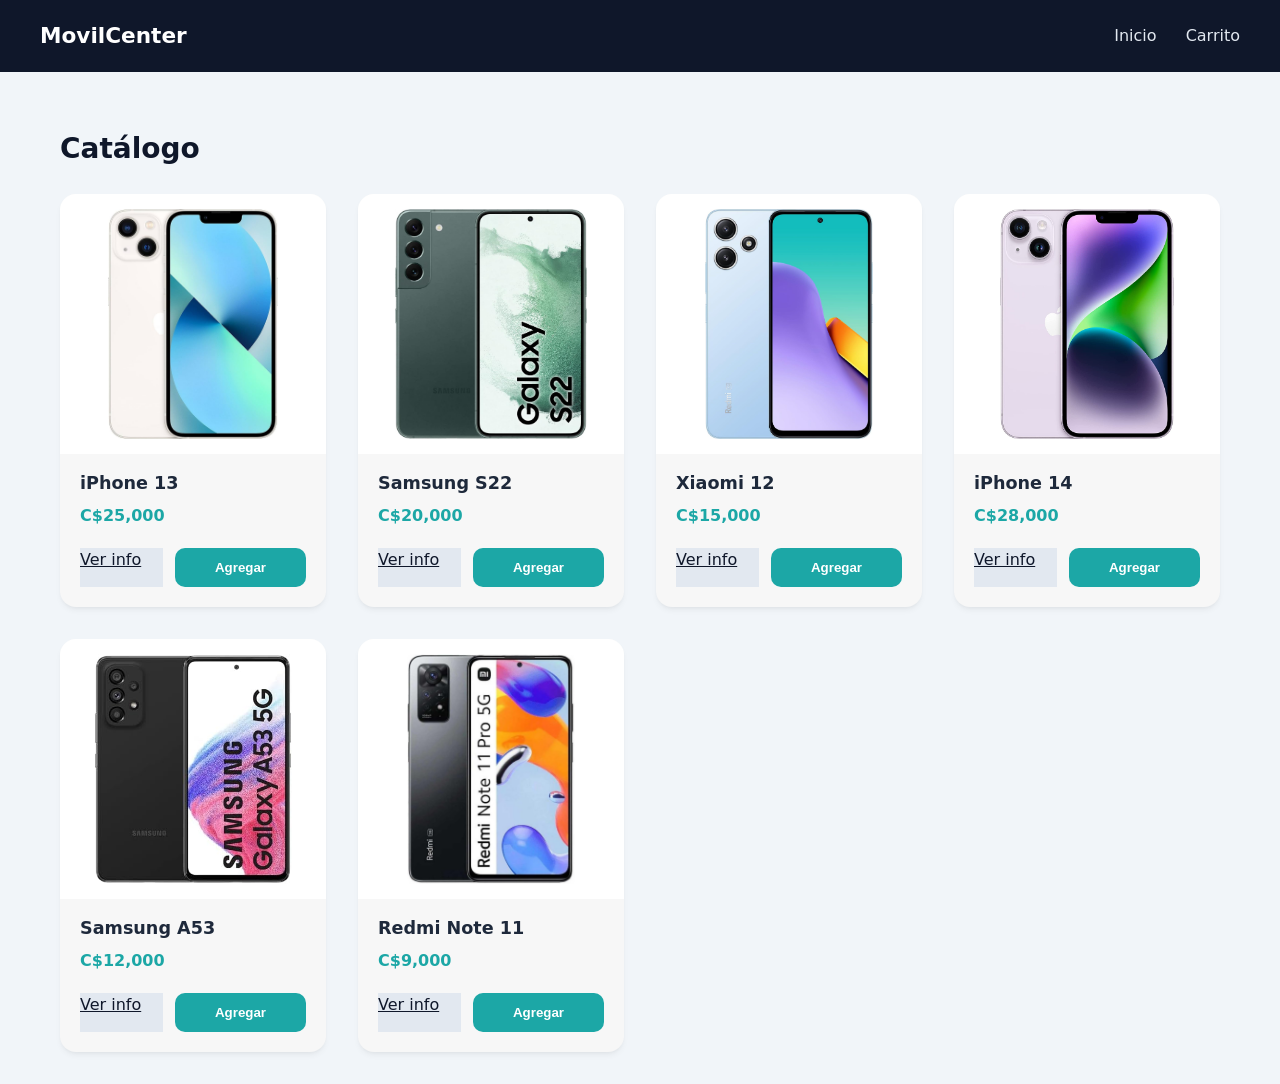
<file: index.html>
<!DOCTYPE html>
<html lang="es">
<head>
  <meta charset="UTF-8">
  <title>Tienda de Celulares</title>
  <link rel="stylesheet" href="css/styles.css">
</head>

<body>

<header class="header">
  <h1>MovilCenter</h1>
  <nav>
    <a href="index.html">Inicio</a>
    <a href="html/carrito.html">Carrito</a>
  </nav>
</header>

<main class="container">

  <h2>Catálogo</h2>

  <div class="grid">

    <div class="card">
      <img src="img/iphone13.jpg" alt="">
      <h3>iPhone 13</h3>
      <p>C$25,000</p>

      <div class="card-buttons">
        <a href="html/producto.html?producto=iphone13" class="btn info">Ver info</a>
        <button onclick="agregarAlCarrito('iPhone 13', 25000)">Agregar</button>
      </div>
    </div>

    <div class="card">
      <img src="img/samsungS22.jpg" alt="">
      <h3>Samsung S22</h3>
      <p>C$20,000</p>

      <div class="card-buttons">
        <a href="html/producto.html?producto=samsungS22" class="btn info">Ver info</a>
        <button onclick="agregarAlCarrito('Samsung S22', 20000)">Agregar</button>
      </div>
    </div>

    <div class="card">
      <img src="img/xiaomi12.jpg" alt="">
      <h3>Xiaomi 12</h3>
      <p>C$15,000</p>

      <div class="card-buttons">
        <a href="html/producto.html?producto=xiaomi12" class="btn info">Ver info</a>
        <button onclick="agregarAlCarrito('Xiaomi 12', 15000)">Agregar</button>
      </div>
    </div>

    <div class="card">
      <img src="img/iphone14.jpg" alt="">
      <h3>iPhone 14</h3>
      <p>C$28,000</p>

      <div class="card-buttons">
        <a href="html/producto.html?producto=iphone14" class="btn info">Ver info</a>
        <button onclick="agregarAlCarrito('iPhone 14', 28000)">Agregar</button>
      </div>
    </div>

    <div class="card">
      <img src="img/samsungA53.jpg" alt="">
      <h3>Samsung A53</h3>
      <p>C$12,000</p>

      <div class="card-buttons">
        <a href="html/producto.html?producto=samsungA53" class="btn info">Ver info</a>
        <button onclick="agregarAlCarrito('Samsung A53', 12000)">Agregar</button>
      </div>
    </div>

    <div class="card">
      <img src="img/redmiNote11.jpg" alt="">
      <h3>Redmi Note 11</h3>
      <p>C$9,000</p>

      <div class="card-buttons">
        <a href="html/producto.html?producto=redmiNote11" class="btn info">Ver info</a>
        <button onclick="agregarAlCarrito('Redmi Note 11', 9000)">Agregar</button>
      </div>
    </div>

  </div>

</main>

<script src="js/carrito.js"></script>

</body>
</html>
</file>
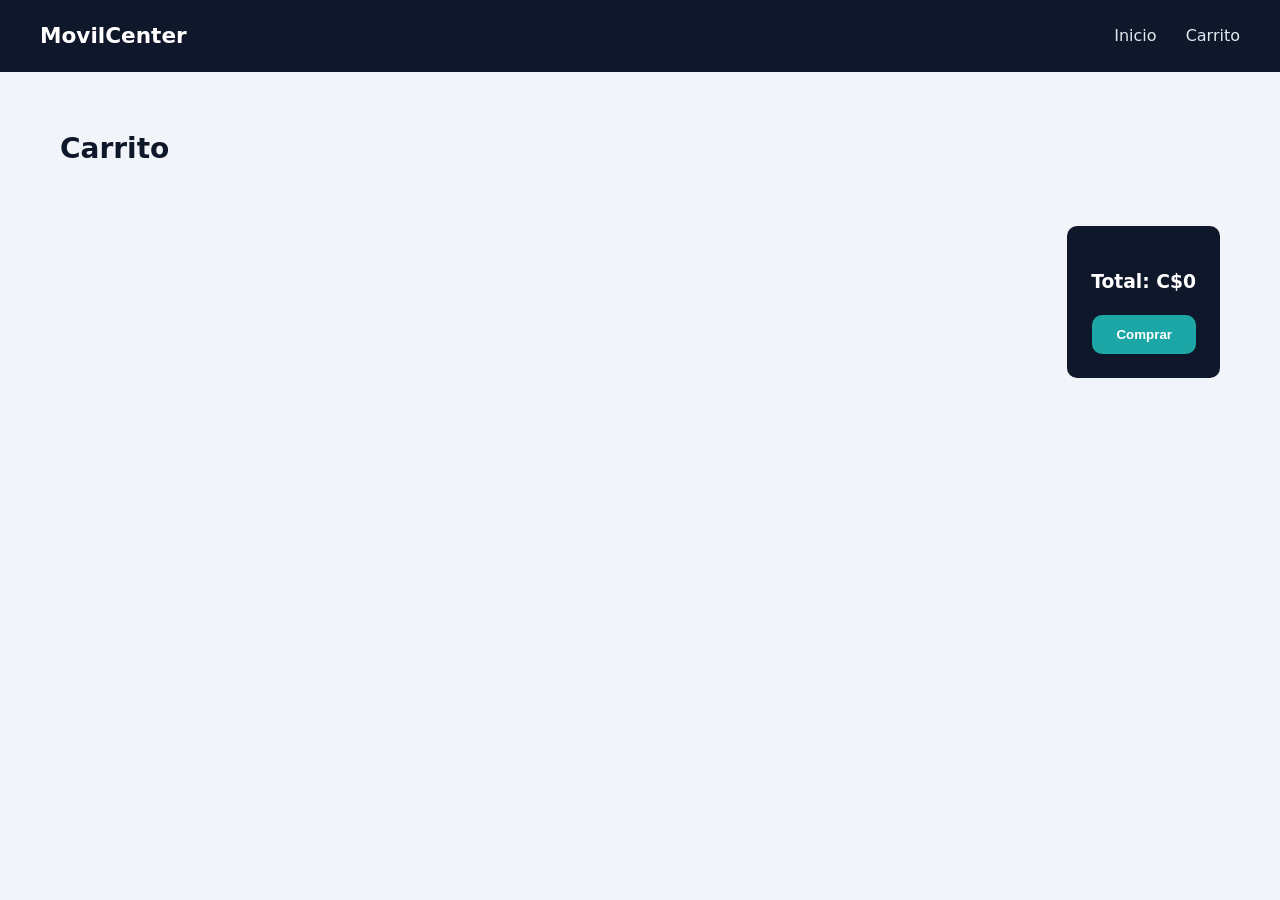
<file: html/carrito.html>
<!DOCTYPE html>
<html lang="es">
<head>
  <meta charset="UTF-8">
  <title>Carrito</title>
  <link rel="stylesheet" href="../css/styles.css">
</head>

<body>

<header class="header">
  <h1>MovilCenter</h1>
  <nav>
    <a href="../index.html">Inicio</a>
    <a href="carrito.html">Carrito</a>
  </nav>
</header>

<main class="container">

  <h2>Carrito</h2>

  <div id="carrito-lista"></div>

  <div class="carrito-total">
    <h3 id="total">Total: C$0</h3>
    <button onclick="comprar()">Comprar</button>
  </div>

</main>

<script src="../js/carrito.js"></script>

<script>
function renderCarrito() {
  let carrito = getCarrito();
  let cont = document.getElementById("carrito-lista");

  cont.innerHTML = "";

  let total = 0;

  carrito.forEach((item, index) => {
    total += item.precio;

    cont.innerHTML += `
      <div class="carrito-item">
        <p>${item.nombre}</p>
        <p>C$${item.precio}</p>
        <button onclick="eliminar(${index})">❌</button>
      </div>
    `;
  });

  document.getElementById("total").innerText = "Total: C$" + total;
}

function eliminar(index) {
  let carrito = getCarrito();
  carrito.splice(index, 1);
  saveCarrito(carrito);
  renderCarrito();
}

function comprar() {
  alert("Compra realizada 🎉");
  localStorage.removeItem("carrito");
  renderCarrito();
}

renderCarrito();
</script>

</body>
</html>
</file>
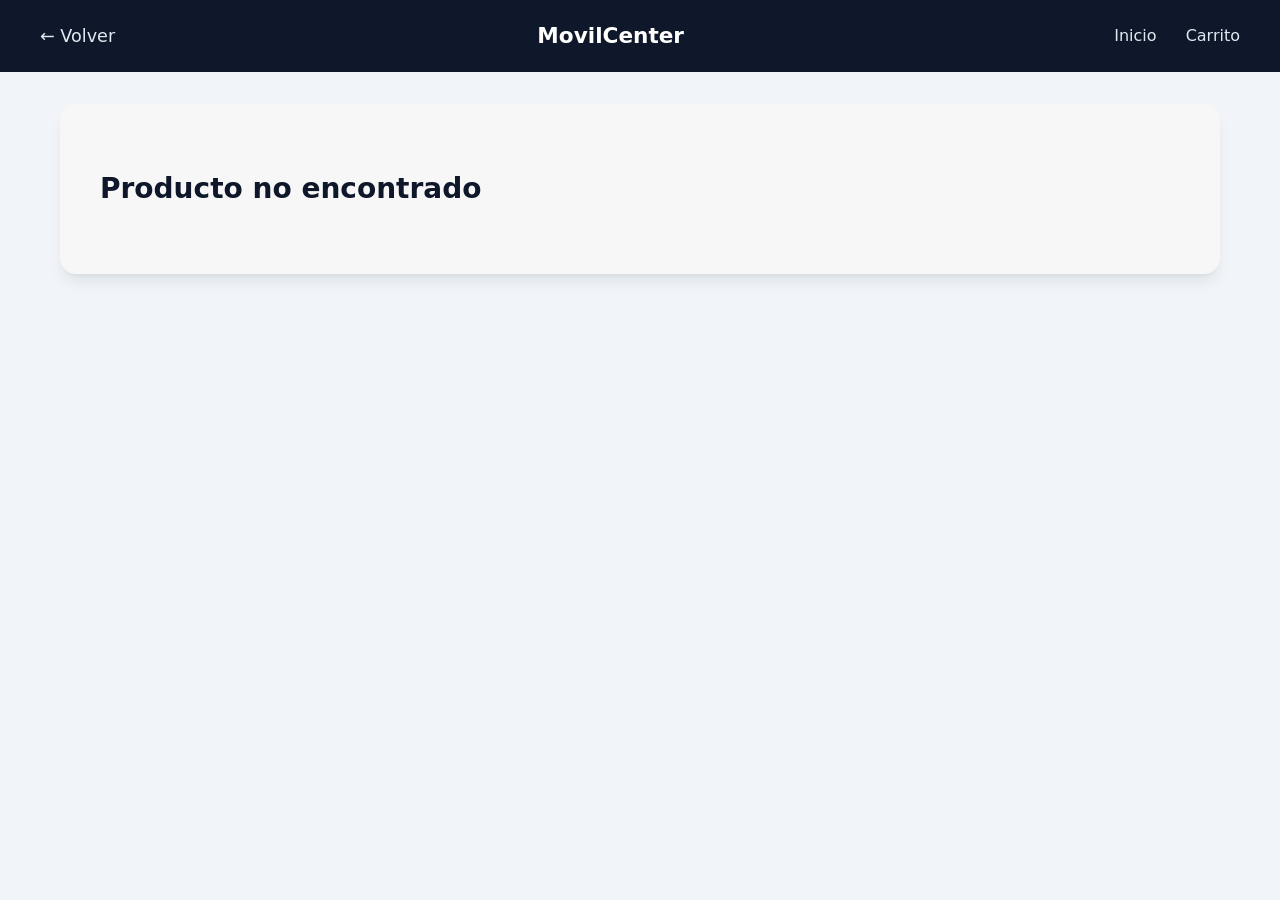
<file: html/producto.html>
<!DOCTYPE html>
<html lang="es">
<head>
  <meta charset="UTF-8">
  <title>Producto</title>
  <link rel="stylesheet" href="../css/styles.css">
</head>

<body>

<header class="header">
  <a href="../index.html" class="back">← Volver</a>

  <h1>MovilCenter</h1>

  <nav>
    <a href="../index.html">Inicio</a>
    <a href="carrito.html">Carrito</a>
  </nav>
</header>

<main class="container">

  <div class="producto" id="producto"></div>

</main>

<script src="../js/carrito.js"></script>

<script>
const productos = {
  iphone13: {
    nombre: "iPhone 13",
    precio: 25000,
    img: "../img/iphone13.jpg",
    desc: "El iPhone 13 combina potencia, diseño premium y excelente cámara. Ideal para fotografía, redes sociales y rendimiento diario.",
    specs: [
      "Pantalla Super Retina XDR de 6.1 pulgadas",
      "Chip A15 Bionic",
      "Cámara dual de 12 MP",
      "Batería hasta 19 horas de video",
      "Face ID y resistencia al agua"
    ]
  },

  samsungS22: {
    nombre: "Samsung Galaxy S22",
    precio: 20000,
    img: "../img/samsungS22.jpg",
    desc: "Un gama alta compacto con potencia brutal y cámara profesional.",
    specs: [
      "Pantalla Dynamic AMOLED 2X 120Hz",
      "Procesador Snapdragon 8 Gen 1",
      "Triple cámara profesional",
      "Carga rápida 25W",
      "Modo noche avanzado"
    ]
  },

  xiaomi12: {
    nombre: "Xiaomi 12",
    precio: 15000,
    img: "../img/xiaomi12.jpg",
    desc: "Rendimiento potente a precio accesible.",
    specs: [
      "Snapdragon 8 Gen 1",
      "Pantalla AMOLED 120Hz",
      "Carga rápida 67W",
      "Cámara principal 50 MP",
      "Diseño compacto"
    ]
  },

  iphone14: {
    nombre: "iPhone 14",
    precio: 28000,
    img: "../img/iphone14.jpg",
    desc: "Mejoras en cámara y rendimiento con diseño refinado.",
    specs: [
      "Chip A15 mejorado",
      "Cámara con Photonic Engine",
      "Detección de choques",
      "Pantalla OLED 6.1”",
      "Batería optimizada"
    ]
  },

  samsungA53: {
    nombre: "Samsung A53",
    precio: 12000,
    img: "../img/samsungA53.jpg",
    desc: "Gama media potente con excelente batería.",
    specs: [
      "Pantalla Super AMOLED 120Hz",
      "Exynos 1280",
      "Cámara cuádruple",
      "Batería 5000 mAh",
      "Resistente al agua IP67"
    ]
  },

  redmiNote11: {
    nombre: "Redmi Note 11",
    precio: 9000,
    img: "../img/redmiNote11.jpg",
    desc: "Económico pero muy funcional para el día a día.",
    specs: [
      "Pantalla AMOLED 90Hz",
      "Snapdragon 680",
      "Batería 5000 mAh",
      "Carga rápida 33W",
      "Cámara 50 MP"
    ]
  }
};

function getQuery() {
  const params = new URLSearchParams(window.location.search);
  return params.get("producto");
}

const id = getQuery();
const p = productos[id];

const cont = document.getElementById("producto");

if (p) {
  cont.innerHTML = `
    <img src="${p.img}" alt="${p.nombre}">

    <div>
      <h2>${p.nombre}</h2>

      <p>${p.desc}</p>

      <ul>
        ${p.specs.map(s => `<li>${s}</li>`).join("")}
      </ul>

      <p class="precio">C$${p.precio}</p>

      <button onclick="agregarAlCarrito('${p.nombre}', ${p.precio})">
        Agregar al carrito
      </button>
    </div>
  `;
} else {
  cont.innerHTML = "<h2>Producto no encontrado</h2>";
}
</script>

</body>
</html>
</file>
<file: css/styles.css>
:root {
  --primary: #1CA7A6;
  --primary-hover: #158483;
  --secondary: #F4B942;
  --dark: #0f172a;
  --bg-app: #f1f5f9;
  --bg-surface: #F7F7F7;

  --text-main: #1e293b;
  --text-muted: #64748b;

  --radius-lg: 16px;
  --radius-md: 10px;

  --shadow-sm: 0 4px 6px -1px rgba(0, 0, 0, 0.05), 0 2px 4px -2px rgba(0, 0, 0, 0.05);
  --shadow-md: 0 10px 15px -3px rgba(15, 23, 42, 0.08), 0 4px 6px -4px rgba(15, 23, 42, 0.08);
  --shadow-hover: 0 20px 25px -5px rgba(28, 167, 166, 0.15), 0 8px 10px -6px rgba(28, 167, 166, 0.15);

  --transition: all 0.25s cubic-bezier(0.4, 0, 0.2, 1);
}

*,
*::before,
*::after {
  box-sizing: border-box;
}

body {
  margin: 0;
  font-family: system-ui, -apple-system, BlinkMacSystemFont, 'Segoe UI', Roboto, sans-serif;
  background-color: var(--bg-app);
  color: var(--text-main);
  line-height: 1.5;
}

.container {
  max-width: 1200px;
  margin: 0 auto;
  padding: 2rem 1.25rem;
}

h2 {
  font-size: 1.75rem;
  font-weight: 700;
  color: var(--dark);
  margin-bottom: 1.5rem;
}

.header {
  background-color: var(--dark);
  color: white;
  padding: 1.25rem 2.5rem;
  display: flex;
  justify-content: space-between;
  align-items: center;
  position: sticky;
  top: 0;
  z-index: 100;
}

.header h1 {
  margin: 0;
  font-size: 1.35rem;
}

.header nav a {
  color: #e2e8f0;
  margin-left: 1.5rem;
  text-decoration: none;
  font-weight: 500;
}

.header nav a:hover {
  color: var(--secondary);
}

.back {
  color: #e2e8f0;
  text-decoration: none;
  font-size: 1.1rem;
  margin-right: 1rem;
}

.back:hover {
  color: var(--primary);
}

.grid {
  display: grid;
  grid-template-columns: repeat(auto-fit, minmax(260px, 1fr));
  gap: 2rem;
}

.card {
  background-color: var(--bg-surface);
  border-radius: var(--radius-lg);
  overflow: hidden;
  text-decoration: none;
  color: inherit;
  display: flex;
  flex-direction: column;
  transition: var(--transition);
  box-shadow: var(--shadow-sm);
}

.card:hover {
  transform: translateY(-6px);
  box-shadow: var(--shadow-hover);
}

.card img {
  width: 100%;
  height: 260px;
  object-fit: contain;
  background-color: #fff;
  padding: 15px;
}

.card h3 {
  margin: 1rem 1.25rem 0.5rem;
  font-size: 1.1rem;
}

.card p {
  margin: 0 1.25rem 1.25rem;
  font-weight: 700;
  color: var(--primary);
}

.producto {
  display: grid;
  grid-template-columns: 1.2fr 1fr;
  gap: 3rem;
  background-color: var(--bg-surface);
  padding: 2.5rem;
  border-radius: var(--radius-lg);
  box-shadow: var(--shadow-md);
}

.producto img {
  width: 100%;
  max-height: 450px;
  object-fit: contain;
  background-color: #fff;
  padding: 1.5rem;
  border-radius: var(--radius-md);
}

.precio {
  font-size: 2rem;
  font-weight: 800;
  color: var(--primary);
}

button {
  padding: 0.75rem 1.5rem;
  border: none;
  border-radius: var(--radius-md);
  font-weight: 600;
  cursor: pointer;
  background-color: var(--primary);
  color: white;
  transition: var(--transition);
}

button:hover {
  background-color: var(--primary-hover);
  transform: translateY(-1px);
}

.card-buttons {
  display: flex;
  gap: 0.75rem;
  padding: 0 1.25rem 1.25rem;
}

.card-buttons button,
.card-buttons .btn {
  flex: 1;
}

.btn.info {
  background-color: #e2e8f0;
  color: var(--dark);
}

.btn.info:hover {
  background-color: #cbd5e1;
}

.carrito-item {
  display: flex;
  justify-content: space-between;
  background-color: var(--bg-surface);
  padding: 1rem 1.5rem;
  margin-bottom: 0.75rem;
  border-radius: var(--radius-md);
  box-shadow: var(--shadow-sm);
}

.carrito-total {
  margin-top: 2rem;
  text-align: right;
  padding: 1.5rem;
  background-color: var(--dark);
  color: white;
  border-radius: var(--radius-md);
  display: inline-block;
  float: right;
}

@media (max-width: 968px) {
  .producto {
    grid-template-columns: 1fr;
  }

  .producto img {
    max-height: 320px;
  }
}

@media (max-width: 640px) {
  .header {
    flex-direction: column;
    gap: 1rem;
  }

  .grid {
    grid-template-columns: 1fr;
  }
}
</file>
